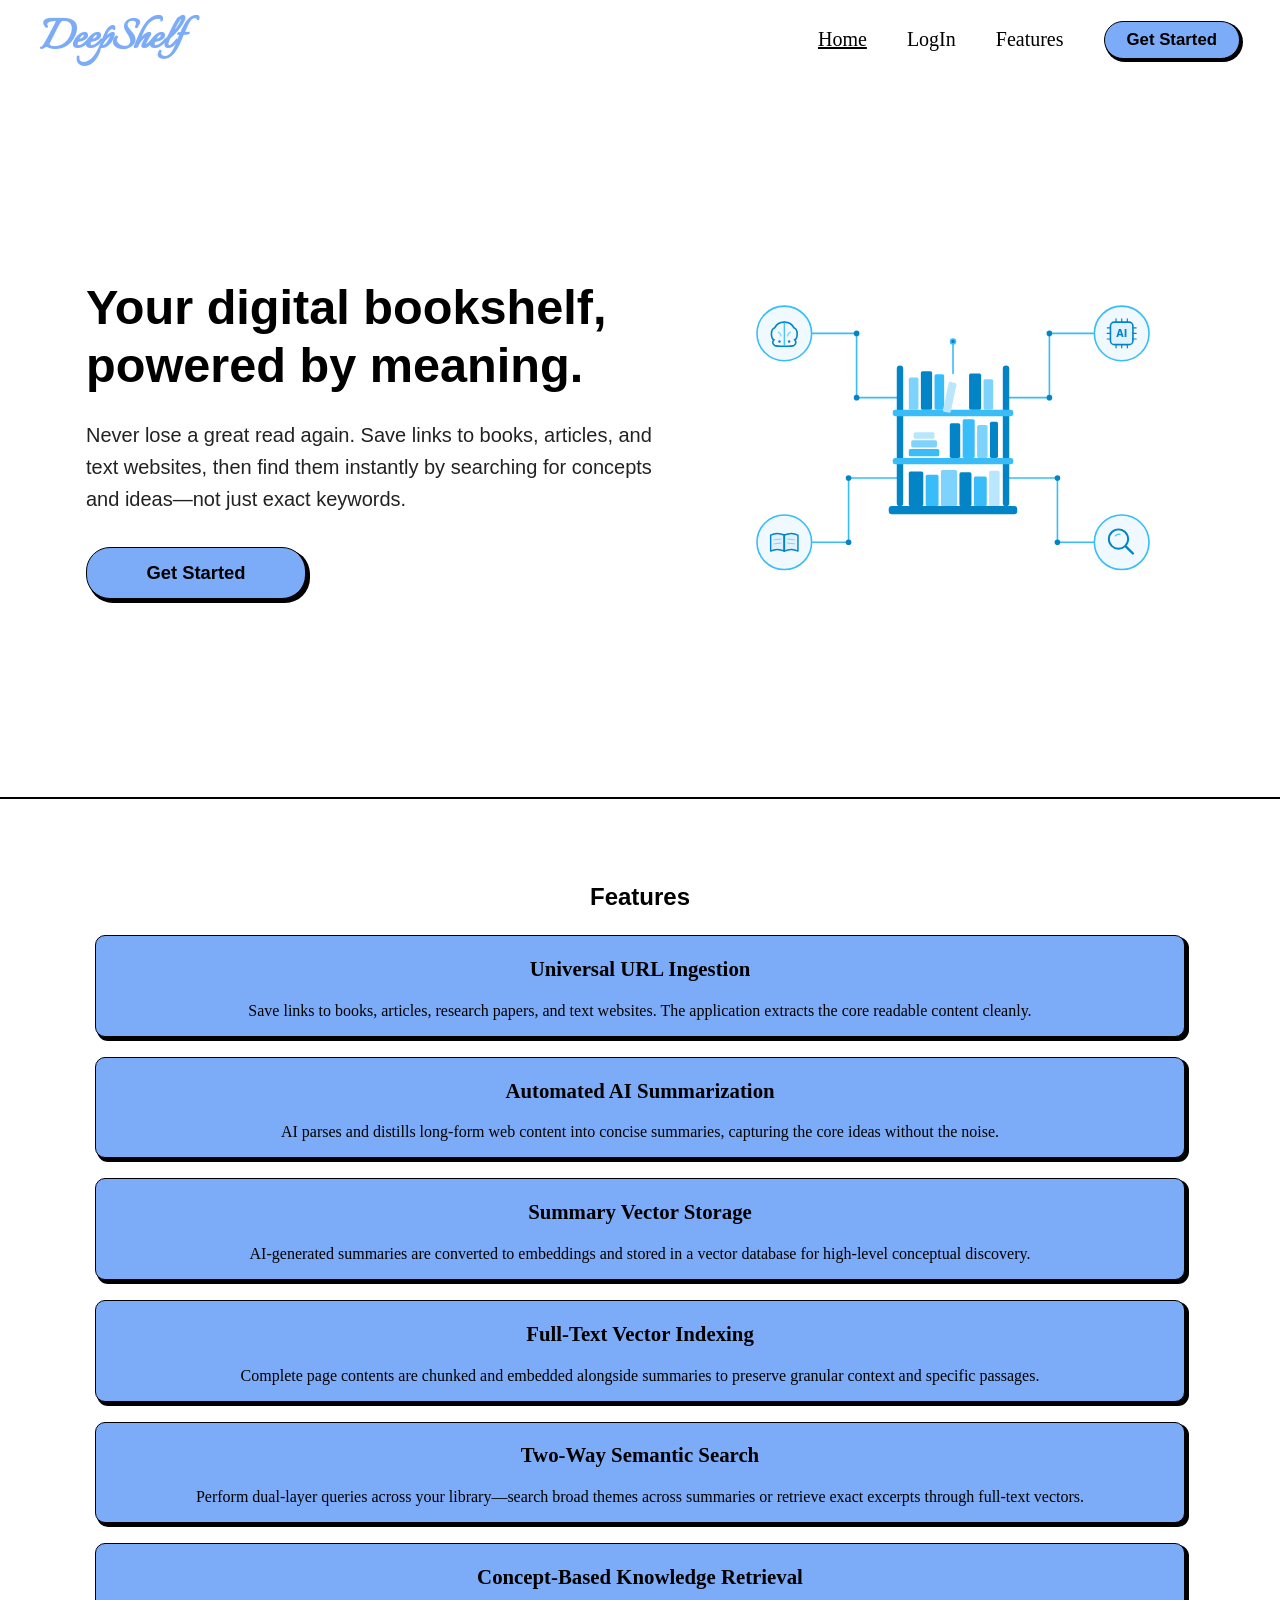
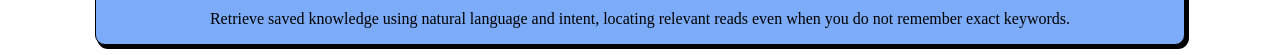
<file: static/index.html>
<!DOCTYPE html>
<html lang="en">
<head>
    <meta charset="UTF-8">
    <meta name="viewport" content="width=device-width, initial-scale=1.0">
    <title>DeepShelf</title>


    <!-- Styles -->
    <link rel="stylesheet" href="css/index.css">

    <!-- Fonts -->
     <link rel="preconnect" href="https://fonts.googleapis.com">
    <link rel="preconnect" href="https://fonts.gstatic.com" crossorigin>
    <link href="https://fonts.googleapis.com/css2?family=Italianno&display=swap" rel="stylesheet">

</head>
<body>
    <header id="header-nav">
        <div id="logo">
            <p>DeepShelf</p>
        </div>
        <nav id="nav-bar">
            <a href="index.html" style="text-decoration: underline;">Home</a>
            <a href="login.html">LogIn</a>
            <a href="#feature">Features</a>
            <button id="nav-start-btn">Get Started</button>
        </nav>
    </header>
    <main id="main-container">
        <section id="intro">
            <div id="left">
                <div id="left-contents">
                    <p id="intro-header">Your digital bookshelf, powered by meaning.</p>
                    <p id="intro-description">Never lose a great read again. Save links to books, articles, and text websites, then find them instantly by searching for concepts and ideas—not just exact keywords.</p>
                    <button id="start-btn">Get Started</button>
                </div>
            </div>
            <div id="right">
                <svg xmlns="http://www.w3.org/2000/svg" viewBox="0 0 600 500" width="auto" height="auto" fill="none">
                    <!-- Tech Branches / Circuit Connections -->
                    <g stroke="#38bdf8" stroke-width="2" stroke-linecap="round" stroke-linejoin="round">
                        <!-- Branch to Brain (Top-Left) -->
                        <path d="M 230 200 L 180 200 L 180 120 L 125 120" />
                        <!-- Branch to AI (Top-Right) -->
                        <path d="M 370 200 L 420 200 L 420 120 L 475 120" />
                        <!-- Branch to Book (Bottom-Left) -->
                        <path d="M 230 300 L 170 300 L 170 380 L 125 380" />
                        <!-- Branch to Search (Bottom-Right) -->
                        <path d="M 370 300 L 430 300 L 430 380 L 475 380" />
                        <!-- Top Central Tech Node -->
                        <path d="M 300 170 L 300 130" />
                    </g>

                    <!-- Circuit Connector Nodes -->
                    <g fill="#0284c7">
                        <circle cx="180" cy="200" r="3.5" />
                        <circle cx="180" cy="120" r="3.5" />
                        <circle cx="420" cy="200" r="3.5" />
                        <circle cx="420" cy="120" r="3.5" />
                        <circle cx="170" cy="300" r="3.5" />
                        <circle cx="170" cy="380" r="3.5" />
                        <circle cx="430" cy="300" r="3.5" />
                        <circle cx="430" cy="380" r="3.5" />
                        <circle cx="300" cy="130" r="4" fill="#38bdf8" />
                        <circle cx="300" cy="130" r="2" fill="#0284c7" />
                    </g>

                    <!-- Central Bookshelf -->
                    <g id="bookshelf">
                        <!-- Shelf Uprights -->
                        <rect x="230" y="160" width="8" height="175" rx="4" fill="#0284c7" />
                        <rect x="362" y="160" width="8" height="175" rx="4" fill="#0284c7" />

                        <!-- Shelf 1 (Top) -->
                        <rect x="225" y="215" width="150" height="8" rx="3" fill="#38bdf8" />
                        <!-- Shelf 1 Books -->
                        <rect x="245" y="175" width="12" height="40" rx="2" fill="#7dd3fc" />
                        <rect x="260" y="167" width="14" height="48" rx="2" fill="#0284c7" />
                        <rect x="277" y="171" width="12" height="44" rx="2" fill="#38bdf8" />
                        <g transform="translate(295, 180) rotate(12)">
                            <rect x="0" y="0" width="10" height="38" rx="2" fill="#bae6fd" />
                        </g>
                        <rect x="320" y="170" width="15" height="45" rx="2" fill="#0284c7" />
                        <rect x="338" y="177" width="12" height="38" rx="2" fill="#7dd3fc" />

                        <!-- Shelf 2 (Middle) -->
                        <rect x="225" y="275" width="150" height="8" rx="3" fill="#38bdf8" />
                        <!-- Shelf 2 Books -->
                        <rect x="245" y="264" width="38" height="9" rx="2" fill="#38bdf8" />
                        <rect x="248" y="253" width="32" height="9" rx="2" fill="#7dd3fc" />
                        <rect x="251" y="243" width="26" height="8" rx="2" fill="#bae6fd" />
                        <rect x="296" y="232" width="13" height="43" rx="2" fill="#0284c7" />
                        <rect x="312" y="227" width="15" height="48" rx="2" fill="#38bdf8" />
                        <rect x="330" y="234" width="13" height="41" rx="2" fill="#7dd3fc" />
                        <rect x="346" y="230" width="10" height="45" rx="2" fill="#0284c7" />

                        <!-- Shelf 3 (Bottom) -->
                        <rect x="220" y="335" width="160" height="10" rx="4" fill="#0284c7" />
                        <!-- Shelf 3 Books -->
                        <rect x="245" y="292" width="18" height="43" rx="2" fill="#0284c7" />
                        <rect x="266" y="296" width="16" height="39" rx="2" fill="#38bdf8" />
                        <rect x="285" y="290" width="20" height="45" rx="2" fill="#7dd3fc" />
                        <rect x="308" y="293" width="15" height="42" rx="2" fill="#0284c7" />
                        <rect x="326" y="298" width="16" height="37" rx="2" fill="#38bdf8" />
                        <rect x="345" y="291" width="13" height="44" rx="2" fill="#bae6fd" />
                    </g>

                    <!-- Node 1: Brain Icon (Top-Left) -->
                    <g id="node-brain">
                        <circle cx="90" cy="120" r="34" fill="#f0f9ff" stroke="#38bdf8" stroke-width="2" />
                        <path d="M 90 106 C 84 106 80 109 78 113 C 75 114 74 118 74 121 C 74 124 75 127 77 128 C 75 130 75 133 78 135 C 80 136 84 136 90 136" 
                              fill="none" stroke="#0284c7" stroke-width="2" stroke-linecap="round" />
                        <path d="M 90 106 C 96 106 100 109 102 113 C 105 114 106 118 106 121 C 106 124 105 127 103 128 C 105 130 105 133 102 135 C 100 136 96 136 90 136" 
                              fill="none" stroke="#0284c7" stroke-width="2" stroke-linecap="round" />
                        <line x1="90" y1="106" x2="90" y2="136" stroke="#38bdf8" stroke-width="1.5" />
                        <path d="M 82 118 Q 86 120 86 124" fill="none" stroke="#7dd3fc" stroke-width="1.5" />
                        <path d="M 98 118 Q 94 120 94 124" fill="none" stroke="#7dd3fc" stroke-width="1.5" />
                        <circle cx="84" cy="130" r="1.5" fill="#0284c7" />
                        <circle cx="96" cy="130" r="1.5" fill="#0284c7" />
                    </g>

                    <!-- Node 2: AI Chip Icon (Top-Right) -->
                    <g id="node-ai">
                        <circle cx="510" cy="120" r="34" fill="#f0f9ff" stroke="#38bdf8" stroke-width="2" />
                        <rect x="496" y="106" width="28" height="28" rx="5" fill="#e0f2fe" stroke="#0284c7" stroke-width="2" />
                        <line x1="503" y1="106" x2="503" y2="102" stroke="#0284c7" stroke-width="1.5" stroke-linecap="round" />
                        <line x1="510" y1="106" x2="510" y2="102" stroke="#0284c7" stroke-width="1.5" stroke-linecap="round" />
                        <line x1="517" y1="106" x2="517" y2="102" stroke="#0284c7" stroke-width="1.5" stroke-linecap="round" />
                        <line x1="503" y1="134" x2="503" y2="138" stroke="#0284c7" stroke-width="1.5" stroke-linecap="round" />
                        <line x1="510" y1="134" x2="510" y2="138" stroke="#0284c7" stroke-width="1.5" stroke-linecap="round" />
                        <line x1="517" y1="134" x2="517" y2="138" stroke="#0284c7" stroke-width="1.5" stroke-linecap="round" />
                        <line x1="496" y1="113" x2="492" y2="113" stroke="#0284c7" stroke-width="1.5" stroke-linecap="round" />
                        <line x1="496" y1="120" x2="492" y2="120" stroke="#0284c7" stroke-width="1.5" stroke-linecap="round" />
                        <line x1="496" y1="127" x2="492" y2="127" stroke="#0284c7" stroke-width="1.5" stroke-linecap="round" />
                        <line x1="524" y1="113" x2="528" y2="113" stroke="#0284c7" stroke-width="1.5" stroke-linecap="round" />
                        <line x1="524" y1="120" x2="528" y2="120" stroke="#0284c7" stroke-width="1.5" stroke-linecap="round" />
                        <line x1="524" y1="127" x2="528" y2="127" stroke="#0284c7" stroke-width="1.5" stroke-linecap="round" />
                        <text x="510" y="125" text-anchor="middle" font-family="system-ui, -apple-system, sans-serif" font-size="12" font-weight="bold" fill="#0284c7">AI</text>
                    </g>

                    <!-- Node 3: Open Book Icon (Bottom-Left) -->
                    <g id="node-book">
                        <circle cx="90" cy="380" r="34" fill="#f0f9ff" stroke="#38bdf8" stroke-width="2" />
                        <path d="M 90 371 Q 81 367 73 371 L 73 391 Q 81 387 90 391 Z" fill="#e0f2fe" stroke="#0284c7" stroke-width="1.8" stroke-linejoin="round" />
                        <path d="M 90 371 Q 99 367 107 371 L 107 391 Q 99 387 90 391 Z" fill="#e0f2fe" stroke="#0284c7" stroke-width="1.8" stroke-linejoin="round" />
                        <line x1="90" y1="371" x2="90" y2="391" stroke="#0284c7" stroke-width="2" stroke-linecap="round" />
                        <line x1="77" y1="377" x2="86" y2="376" stroke="#7dd3fc" stroke-width="1.2" stroke-linecap="round" />
                        <line x1="77" y1="382" x2="86" y2="381" stroke="#7dd3fc" stroke-width="1.2" stroke-linecap="round" />
                        <line x1="94" y1="376" x2="103" y2="377" stroke="#7dd3fc" stroke-width="1.2" stroke-linecap="round" />
                        <line x1="94" y1="381" x2="103" y2="382" stroke="#7dd3fc" stroke-width="1.2" stroke-linecap="round" />
                    </g>

                    <!-- Node 4: Search Icon (Bottom-Right) -->
                    <g id="node-search">
                        <circle cx="510" cy="380" r="34" fill="#f0f9ff" stroke="#38bdf8" stroke-width="2" />
                        <circle cx="506" cy="376" r="12" fill="none" stroke="#0284c7" stroke-width="2.4" />
                        <path d="M 502 372 A 7 7 0 0 1 508 370" fill="none" stroke="#38bdf8" stroke-width="1.5" stroke-linecap="round" />
                        <line x1="515" y1="385" x2="524" y2="394" stroke="#0284c7" stroke-width="3" stroke-linecap="round" />
                    </g>
                </svg>
            </div>
        </section>
        <section id="feature">
            <p id="feature-header">Features</p>
            <section id="card-container">
                <div class="card" id="card-1">
                    <p class="head">Universal URL Ingestion</p>
                    <p class="description">Save links to books, articles, research papers, and text websites. The application extracts the core readable content cleanly.</p>
                </div>
                <div class="card" id="card-2">
                    <p class="head">Automated AI Summarization</p>
                    <p class="description">AI parses and distills long-form web content into concise summaries, capturing the core ideas without the noise.</p>
                </div>
                <div class="card" id="card-3">
                    <p class="head">Summary Vector Storage</p>
                    <p class="description">AI-generated summaries are converted to embeddings and stored in a vector database for high-level conceptual discovery.</p>
                </div>
                <div class="card" id="card-4">
                    <p class="head">Full-Text Vector Indexing</p>
                    <p class="description">Complete page contents are chunked and embedded alongside summaries to preserve granular context and specific passages.</p>
                </div>
                <div class="card" id="card-5">
                    <p class="head">Two-Way Semantic Search</p>
                    <p class="description">Perform dual-layer queries across your library—search broad themes across summaries or retrieve exact excerpts through full-text vectors.</p>
                </div>
                <div class="card" id="card-6">
                    <p class="head">Concept-Based Knowledge Retrieval</p>
                    <p class="description">Retrieve saved knowledge using natural language and intent, locating relevant reads even when you do not remember exact keywords.</p>
                </div>
            </section>
        </section>
    </main>
    <script src="js/index.js"></script>
</body>
</html>
</file>
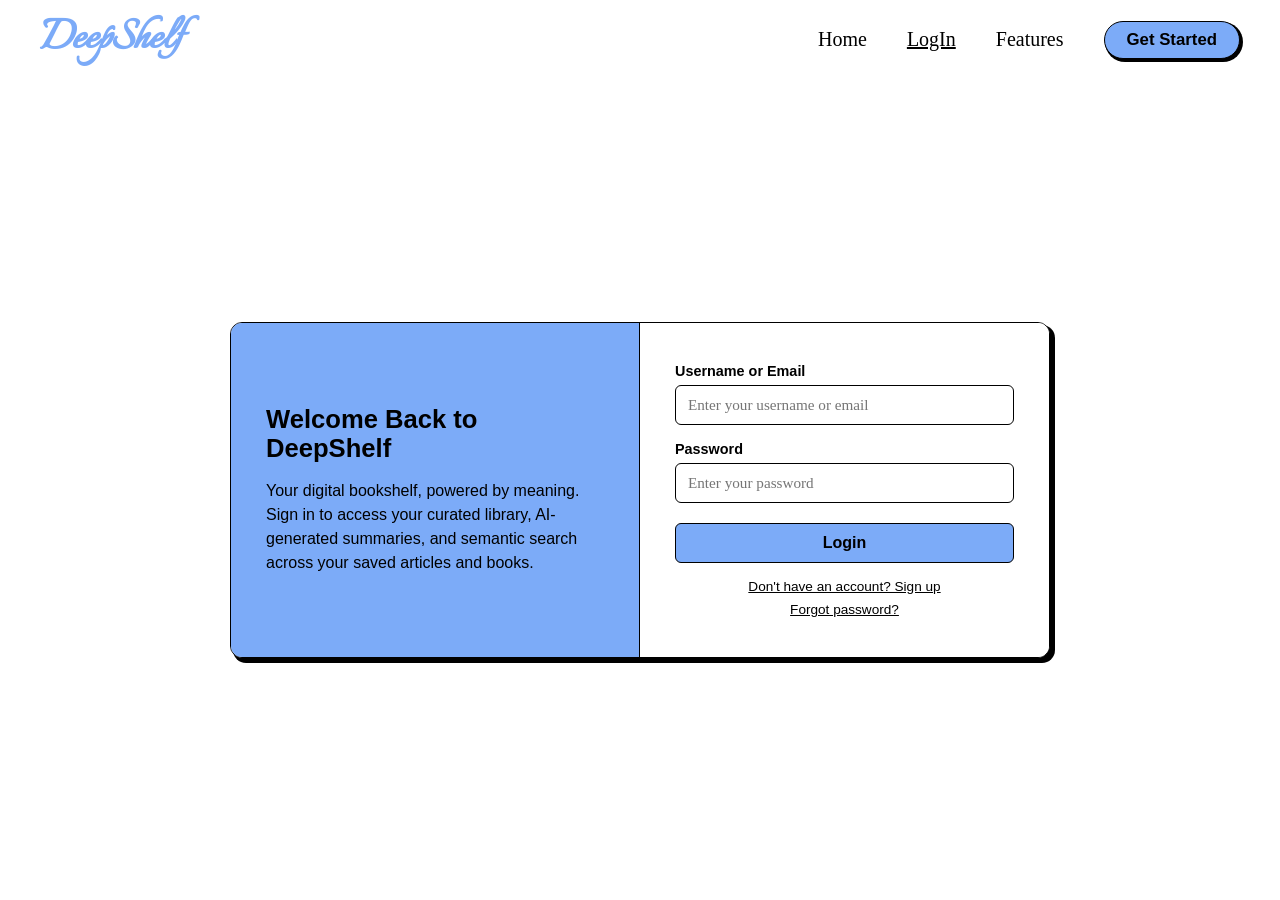
<file: static/login.html>
<!DOCTYPE html>
<html lang="en">
<head>
    <meta charset="UTF-8">
    <meta name="viewport" content="width=device-width, initial-scale=1.0">
    <title>DeepShelf</title>


    <!-- Styles -->
    <link rel="stylesheet" href="css/index.css">
    <link rel="stylesheet" href="css/register.css">

    <!-- Fonts -->
     <link rel="preconnect" href="https://fonts.googleapis.com">
    <link rel="preconnect" href="https://fonts.gstatic.com" crossorigin>
    <link href="https://fonts.googleapis.com/css2?family=Italianno&display=swap" rel="stylesheet">

</head>
<body>
    <header id="header-nav">
        <div id="logo">
            <p>DeepShelf</p>
        </div>
        <nav id="nav-bar">
            <a href="index.html">Home</a>
            <a href="login.html" style="text-decoration: underline;">LogIn</a>
            <a href="index.html#feature">Features</a>
            <button id="nav-start-btn">Get Started</button>
        </nav>
    </header>
    <main>
        <div id="error-box" class="hidden" role="alert" aria-live="polite"></div>
        <section id="login-box">
            <div id="box-left">
                <p id="box-header">Welcome Back to DeepShelf</p>
                <p id="box-description">Your digital bookshelf, powered by meaning. Sign in to access your curated library, AI-generated summaries, and semantic search across your saved articles and books.</p>
            </div>
            <div id="box-right">
                <form action="#" method="post">
                    <label for="name">Username or Email</label>
                    <input type="text" id="name" name="username" placeholder="Enter your username or email" required autocomplete="username">
                    
                    <label for="password">Password</label>
                    <input type="password" id="password" name="password" placeholder="Enter your password" required autocomplete="current-password">
                    
                    <button type="submit">Login</button>

                    <div id="alternative-options">
                        <a href="signup.html">Don't have an account? Sign up</a>
                        <a href="#">Forgot password?</a>
                    </div>
                </form>
            </div>
        </section>
    </main>
    <script src="js/register.js"></script>
</body>
</html>
</file>
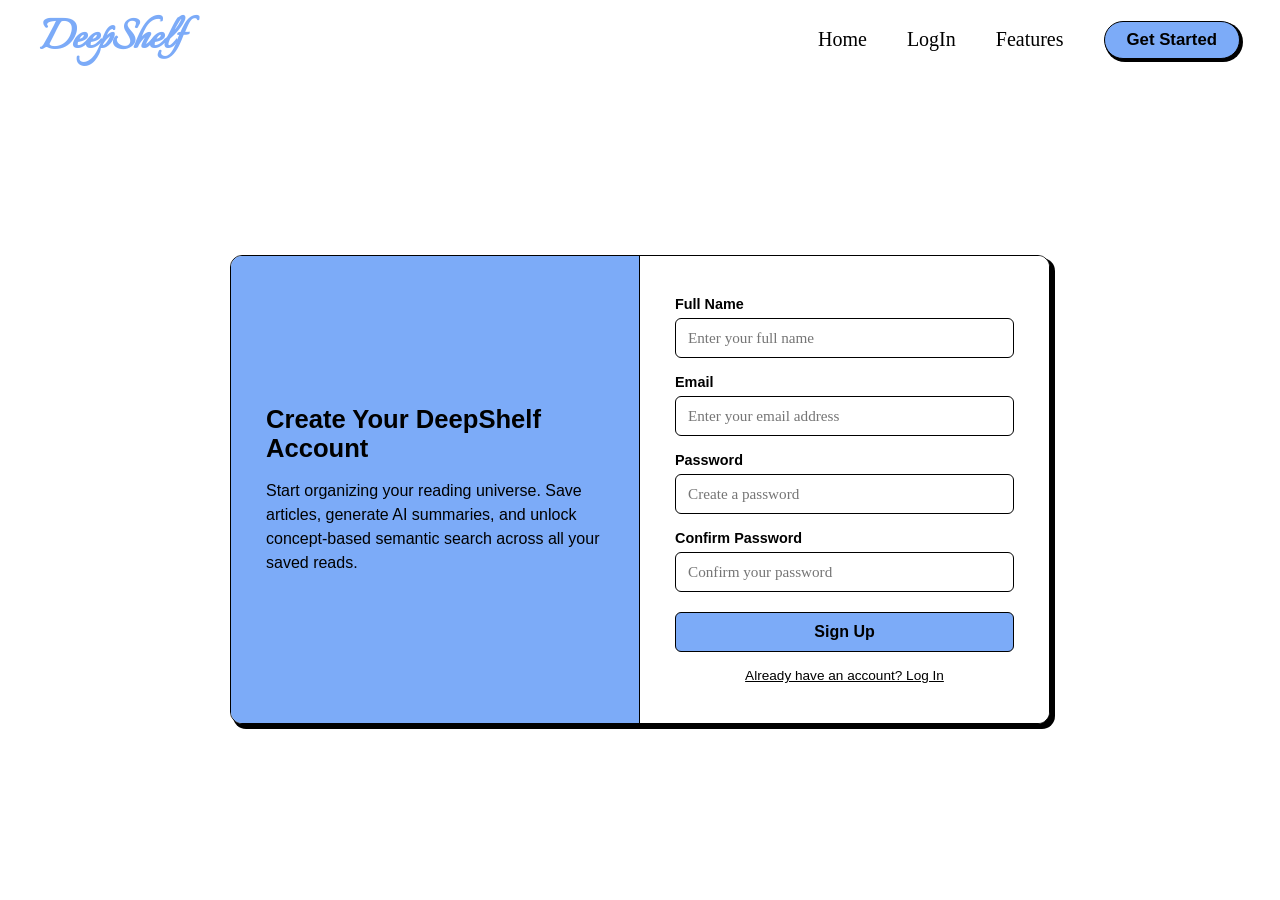
<file: static/signup.html>
<!DOCTYPE html>
<html lang="en">
<head>
    <meta charset="UTF-8">
    <meta name="viewport" content="width=device-width, initial-scale=1.0">
    <title>DeepShelf - Sign Up</title>


    <!-- Styles -->
    <link rel="stylesheet" href="css/index.css">
    <link rel="stylesheet" href="css/register.css">

    <!-- Fonts -->
    <link rel="preconnect" href="https://fonts.googleapis.com">
    <link rel="preconnect" href="https://fonts.gstatic.com" crossorigin>
    <link href="https://fonts.googleapis.com/css2?family=Italianno&display=swap" rel="stylesheet">

    <!-- Scripts -->
</head>
<body>
    <header id="header-nav">
        <div id="logo">
            <p>DeepShelf</p>
        </div>
        <nav id="nav-bar">
            <a href="index.html">Home</a>
            <a href="login.html">LogIn</a>
            <a href="index.html#feature">Features</a>
            <button id="nav-start-btn">Get Started</button>
        </nav>
    </header>
    <main>
        <div id="error-box" class="hidden" role="alert" aria-live="polite"></div>
        <section id="login-box">
            <div id="box-left">
                <p id="box-header">Create Your DeepShelf Account</p>
                <p id="box-description">Start organizing your reading universe. Save articles, generate AI summaries, and unlock concept-based semantic search across all your saved reads.</p>
            </div>
            <div id="box-right">
                <form action="#" method="post">
                    <label for="name">Full Name</label>
                    <input type="text" id="name" name="name" placeholder="Enter your full name" required autocomplete="name">
                    
                    <label for="email">Email</label>
                    <input type="email" id="email" name="email" placeholder="Enter your email address" required autocomplete="email">

                    <label for="password">Password</label>
                    <input type="password" id="password" name="password" placeholder="Create a password" required autocomplete="new-password">

                    <label for="confirm-password">Confirm Password</label>
                    <input type="password" id="confirm-password" name="confirm_password" placeholder="Confirm your password" required autocomplete="new-password">
                    
                    <button type="submit">Sign Up</button>

                    <div id="alternative-options">
                        <a href="login.html">Already have an account? Log In</a>
                    </div>
                </form>
            </div>
        </section>
    </main>
    <script src="js/register.js"></script>
</body>
</html>
</file>
<file: static/css/index.css>
:root {
    --primary : rgb(124, 171, 248);
    --secondary : black;

    --background : white;
}

html {
    scroll-behavior: smooth;
    scrollbar-width: none; /* Firefox, Modern Chrome & Safari */
    -ms-overflow-style: none; /* IE / Edge */
}

body {
    margin: 0px;
    scrollbar-width: none;
    -ms-overflow-style: none;
}

html::-webkit-scrollbar,
body::-webkit-scrollbar {
    display: none; /* WebKit / Chromium */
}



#header-nav {
    display: flex;
    justify-content: space-between;
    align-items: center;
    padding: 14px 40px;
    box-sizing: border-box;
}

#logo {
    margin-left: 0;
}

#logo p {
    color: var(--primary);
    font-family: Italianno, cursive;
    font-weight: bold;
    font-size: 3.2rem;
    line-height: 1;
    margin: 0;
}


#nav-bar {
    display: flex;
    flex-direction: row;
    column-gap: 2.5rem;
    align-items: center;
    margin-right: 0;
    font-size: 1.25rem;
}

#nav-bar a:hover {
    color: var(--primary);
}

#intro {
    display: flex;
    justify-content: space-evenly;
    align-items: center;
    min-height: 80vh;
    padding: 40px 60px;
    box-sizing: border-box;
    border-bottom: 2px solid var(--secondary);
}

#left {
    padding: 20px;
    width: 50%;
    display: flex;
    flex-direction: column;
    justify-content: center;
}

#left #intro-header {
    font-size: clamp(2.4rem, 3.8vw, 3.4rem);
    font-weight: 800;
    line-height: 1.2;
    margin: 0 0 24px 0;
    font-family: sans-serif;
    color: var(--secondary);
}

#left #intro-description {
    font-size: 1.25rem;
    line-height: 1.6;
    margin: 0 0 32px 0;
    font-family: sans-serif;
    color: #222222;
}

#start-btn {
    font-size: 1.15rem;
    font-weight: 600;
    padding: 14px 32px;
    background-color: var(--primary);
    border: 1px solid var(--secondary);
    border-radius: 24px;
    width: fit-content;
    min-width: 220px;
    cursor: pointer;
    box-shadow: 3px 3px 0px 1px var(--secondary);
    transition: all 0.2s ease-in-out;
}

#start-btn:hover {
    background-color: var(--secondary);
    color: var(--primary);
    box-shadow: 0px 0px 0px 0px var(--secondary);
}

#right {
    width: 45%;
    display: flex;
    justify-content: center;
    align-items: center;
    padding: 20px;
    box-sizing: border-box;
}

#right svg {
    width: 100%;
    max-width: 550px;
    height: auto;
    display: block;
}

#feature {
    padding-top: 60px;
    margin-bottom: 40px;
}

@media (max-width: 850px) {
    #intro {
        flex-direction: column;
        min-height: auto;
        padding: 50px 20px;
        text-align: center;
    }

    #left {
        width: 100%;
        padding: 10px 0;
        align-items: center;
    }

    #right {
        width: 100%;
        padding: 30px 0 10px 0;
    }
}

#feature-header {
    text-align: center;
    font-size: 1.5rem;
    font-weight: bold;
    font-family: sans-serif;
}

#feature #card-container {
    display: flex;
    flex-direction: column;
    row-gap: 20px;
    align-items: center;
}

.card {
    text-align: center;

    border: 1px var(--secondary) solid;
    width: 85%;
    
    background-color: var(--primary);
    border-radius: 10px;
    box-shadow: 3px 3px 0px 1px var(--secondary);
}

.card .head {
    font-size: 1.3rem;
    font-weight: bold;
}

#feature {
    margin-bottom: 10px;
}

a {
    text-decoration: none;
    color: var(--secondary);
}

#nav-start-btn {
    font-size: 1.05rem;
    font-weight: 600;
    padding: 8px 22px;
    background-color: var(--primary);
    color: var(--secondary);
    border: 1px solid var(--secondary);
    border-radius: 20px;
    cursor: pointer;
    box-shadow: 2px 2px 0px 1px var(--secondary);
    transition: all 0.2s ease-in-out;
}

#nav-start-btn:hover {
    background-color: var(--secondary);
    color: var(--primary);
    box-shadow: 0px 0px 0px 0px var(--secondary);
}
</file>
<file: static/css/register.css>
body {
    min-height: 100vh;
    display: flex;
    flex-direction: column;
}

main {
    flex: 1;
    display: flex;
    flex-direction: column;
    justify-content: center;
    align-items: center;
    padding: 30px 20px;
    box-sizing: border-box;
}

#error-box {
    width: 100%;
    max-width: 820px;
    padding: 12px 18px;
    margin-bottom: 16px;
    box-sizing: border-box;
    background-color: #fee2e2;
    color: #991b1b;
    border: 1px solid var(--secondary, #000000);
    border-radius: 8px;
    box-shadow: 3px 3px 0px 1px var(--secondary, #000000);
    font-family: sans-serif;
    font-size: 0.95rem;
    font-weight: 500;
}

#error-box.hidden {
    display: none;
}

#login-box {
    display: flex;
    flex-direction: row;
    width: 100%;
    max-width: 820px;
    background-color: var(--background, #ffffff);
    border: 1px solid var(--secondary, #000000);
    border-radius: 12px;
    box-shadow: 4px 4px 0px 1px var(--secondary, #000000);
    overflow: hidden;
    box-sizing: border-box;
}

#box-left {
    width: 50%;
    padding: 40px 35px;
    box-sizing: border-box;
    background-color: var(--primary, rgb(124, 171, 248));
    border-right: 1px solid var(--secondary, #000000);
    display: flex;
    flex-direction: column;
    justify-content: center;
}

#box-header {
    font-size: 1.6rem;
    font-weight: bold;
    margin-top: 0;
    margin-bottom: 16px;
    color: var(--secondary, #000000);
    font-family: sans-serif;
}

#box-description {
    font-size: 1rem;
    line-height: 1.5;
    margin: 0;
    color: var(--secondary, #000000);
    font-family: sans-serif;
}

#box-right {
    width: 50%;
    padding: 40px 35px;
    box-sizing: border-box;
    display: flex;
    flex-direction: column;
    justify-content: center;
    background-color: var(--background, #ffffff);
}

#box-right form {
    display: flex;
    flex-direction: column;
    width: 100%;
}

#box-right label {
    font-size: 0.9rem;
    font-weight: 600;
    margin-bottom: 6px;
    color: var(--secondary, #000000);
    font-family: sans-serif;
}

#box-right input {
    padding: 10px 12px;
    margin-bottom: 16px;
    border: 1px solid var(--secondary, #000000);
    border-radius: 6px;
    font-size: 0.95rem;
    box-sizing: border-box;
    font-family: inherit;
}

#box-right input:focus {
    outline: 2px solid var(--primary, rgb(124, 171, 248));
    border-color: var(--primary, rgb(124, 171, 248));
}

#box-right button[type="submit"] {
    padding: 10px 15px;
    font-size: 1rem;
    font-weight: 600;
    background-color: var(--primary, rgb(124, 171, 248));
    color: var(--secondary, #000000);
    border: 1px solid var(--secondary, #000000);
    border-radius: 6px;
    cursor: pointer;
    margin-top: 4px;
    margin-bottom: 16px;
    transition: background-color 0.2s, color 0.2s;
}

#box-right button[type="submit"]:hover {
    background-color: var(--secondary, #000000);
    color: var(--background, #ffffff);
}

#alternative-options {
    display: flex;
    flex-direction: column;
    row-gap: 8px;
    text-align: center;
    font-size: 0.85rem;
    font-family: sans-serif;
}

#alternative-options a {
    color: var(--secondary, #000000);
    text-decoration: underline;
}

#alternative-options a:hover {
    color: var(--primary, rgb(124, 171, 248));
}

@media (max-width: 700px) {
    #error-box,
    #login-box {
        max-width: 420px;
    }

    #login-box {
        flex-direction: column;
    }

    #box-left,
    #box-right {
        width: 100%;
        padding: 24px 20px;
    }

    #box-left {
        border-right: none;
        border-bottom: 1px solid var(--secondary, #000000);
    }
}
</file>
